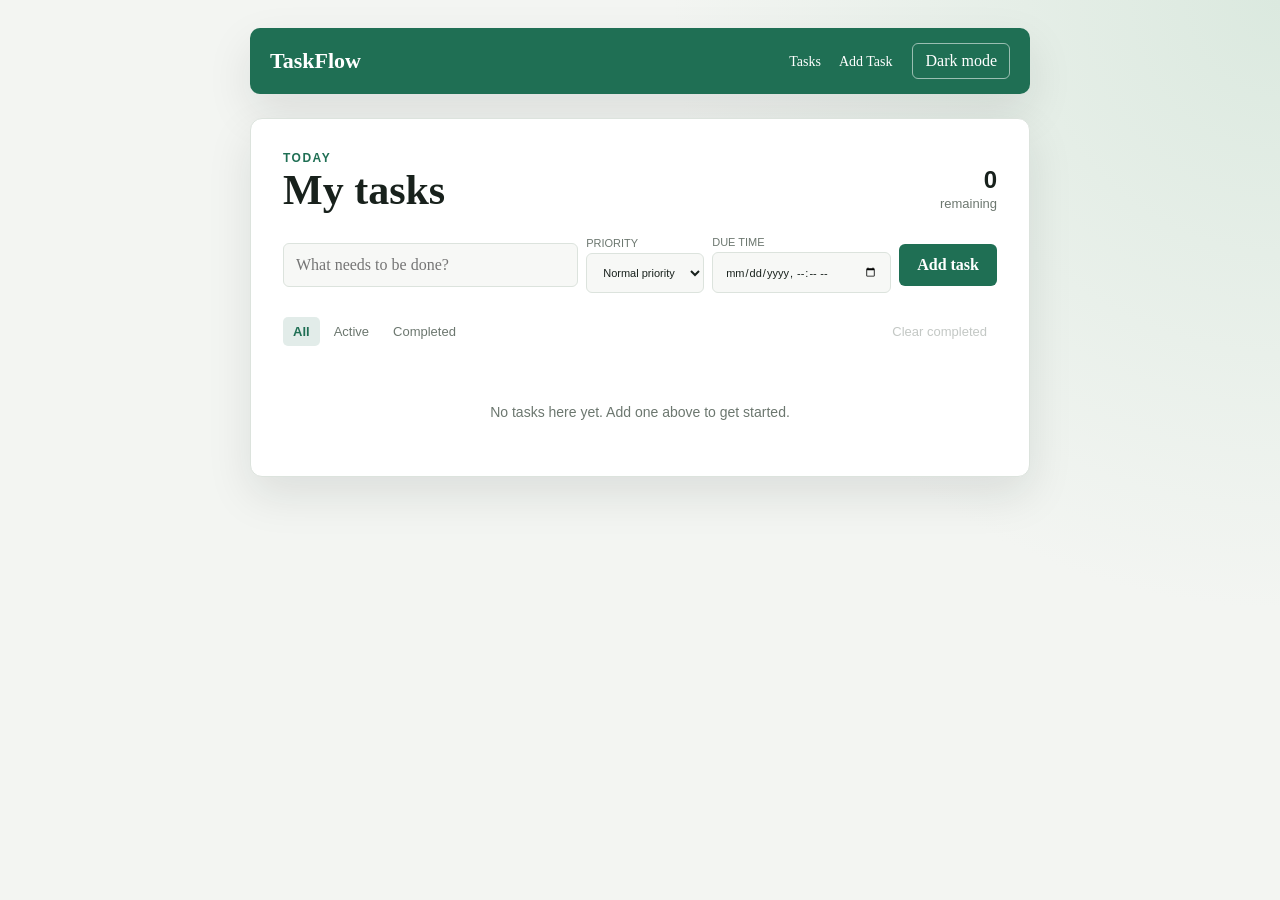
<file: index.html>
<!DOCTYPE html>
<html lang="en">
<head>
  <meta charset="UTF-8">
  <meta name="viewport" content="width=device-width, initial-scale=1.0">
  <title>TaskFlow | Focused task management</title>
  <link rel="stylesheet" href="style.css">
</head>
<body>
  <div class="app-shell">
    <nav class="navbar" aria-label="Main navigation">
      <a class="brand" href="#top">TaskFlow</a>
      <div class="nav-actions">
        <ul class="nav-links">
          <li><a href="#task-list">Tasks</a></li>
          <li><a href="#task-input">Add Task</a></li>
        </ul>
        <button id="theme-btn" class="icon-btn" type="button" aria-label="Switch to dark mode" title="Switch theme">Dark mode</button>
      </div>
    </nav>
    <main class="todo-container" id="top">
      <header class="list-header">
        <div><p class="eyebrow">Today</p><h1>My tasks</h1></div>
        <div class="stats" aria-live="polite"><strong id="remaining-count">0</strong><span>remaining</span></div>
      </header>
      <div class="input-section">
        <input type="text" id="task-input" placeholder="What needs to be done?" maxlength="160" autocomplete="off" aria-label="New task">
        <label class="priority-control">Priority<select id="priority-input" aria-label="Task priority"><option value="normal">Normal priority</option><option value="high">High priority</option><option value="low">Low priority</option></select></label>
        <label class="priority-control">Due time<input type="datetime-local" id="due-input" aria-label="Task due time"></label>
        <button id="add-btn" type="button">Add task</button>
      </div>
      <div class="toolbar">
        <div class="filters" role="group" aria-label="Filter tasks"><button class="filter-btn active" data-filter="all" type="button">All</button><button class="filter-btn" data-filter="active" type="button">Active</button><button class="filter-btn" data-filter="completed" type="button">Completed</button></div>
        <button id="clear-completed" class="text-btn" type="button">Clear completed</button>
      </div>
      <ul id="task-list" aria-live="polite"></ul>
      <p id="empty-state" class="empty-state">No tasks here yet. Add one above to get started.</p>
    </main>
  </div>

  <script>
    const taskInput = document.getElementById('task-input');
    const addBtn = document.getElementById('add-btn');
    const priorityInput = document.getElementById('priority-input');
    const dueInput = document.getElementById('due-input');
    const taskList = document.getElementById('task-list');
    const remainingCount = document.getElementById('remaining-count');
    const emptyState = document.getElementById('empty-state');
    const clearCompleted = document.getElementById('clear-completed');
    const themeBtn = document.getElementById('theme-btn');
    let activeFilter = 'all';
    let tasks = [];
    let countdownInterval;

    function openDatabase() {
      return new Promise((resolve, reject) => {
        const request = indexedDB.open('taskflow-database', 1);
        request.onupgradeneeded = () => request.result.createObjectStore('tasks', { keyPath: 'id' });
        request.onsuccess = () => resolve(request.result);
        request.onerror = () => reject(request.error);
      });
    }

    async function loadTasks() {
      try {
        const database = await openDatabase();
        const storedTasks = await new Promise((resolve, reject) => {
          const request = database.transaction('tasks', 'readonly').objectStore('tasks').getAll();
          request.onsuccess = () => resolve(request.result);
          request.onerror = () => reject(request.error);
        });
        if (storedTasks.length) return storedTasks;
        const legacyTasks = JSON.parse(localStorage.getItem('taskflow-tasks')) || [];
        if (legacyTasks.length) await saveTasks(legacyTasks);
        return legacyTasks;
      } catch (error) {
        try { return JSON.parse(localStorage.getItem('taskflow-tasks')) || []; } catch (fallbackError) { return []; }
      }
    }

    async function saveTasks(tasksToSave = tasks) {
      try {
        const database = await openDatabase();
        const transaction = database.transaction('tasks', 'readwrite');
        const store = transaction.objectStore('tasks');
        store.clear();
        tasksToSave.forEach(task => store.put(task));
        await new Promise((resolve, reject) => {
          transaction.oncomplete = resolve;
          transaction.onerror = () => reject(transaction.error);
        });
      } catch (error) {
        localStorage.setItem('taskflow-tasks', JSON.stringify(tasksToSave));
      }
    }

    function renderTasks() {
      const visibleTasks = tasks.filter(task => activeFilter === 'all' || (activeFilter === 'completed' ? task.completed : !task.completed));
      taskList.innerHTML = '';
      visibleTasks.forEach(renderTaskElement);
      remainingCount.textContent = tasks.filter(task => !task.completed).length;
      emptyState.hidden = visibleTasks.length > 0;
      emptyState.textContent = tasks.length === 0 ? 'No tasks here yet. Add one above to get started.' : 'No tasks match this filter.';
      clearCompleted.disabled = !tasks.some(task => task.completed);
    }

    function renderTaskElement(task) {
      const li = document.createElement('li');
      li.className = `task-item priority-${task.priority} ${task.completed ? 'completed' : ''}`;
      li.dataset.id = task.id;

      const check = document.createElement('button');
      check.className = 'check-btn'; check.type = 'button'; check.dataset.action = 'toggle';
      check.setAttribute('aria-label', task.completed ? 'Mark task active' : 'Mark task complete');
      check.textContent = task.completed ? '✓' : '';

      const taskText = document.createElement('span');
      taskText.className = 'task-text';
      taskText.textContent = task.text;
      taskText.title = 'Double-click to edit';
      taskText.addEventListener('dblclick', () => startEditing(task, li));

      const priority = document.createElement('span');
      priority.className = 'priority-label';
      priority.textContent = { none: 'No priority', p1: 'High priority', p2: 'Normal priority', p3: 'Low priority', normal: 'Normal priority', high: 'High priority', low: 'Low priority' }[task.priority] || 'Normal priority';

      const content = document.createElement('div'); content.className = 'task-content';
      const due = document.createElement('span');
      due.className = 'task-due';
      due.dataset.due = task.dueAt || '';
      content.append(taskText, priority, due);
      const actions = document.createElement('div'); actions.className = 'task-actions';
      const editBtn = document.createElement('button');
      editBtn.className = 'row-btn'; editBtn.type = 'button'; editBtn.dataset.action = 'edit'; editBtn.textContent = 'Edit';
      const deleteBtn = document.createElement('button');
      deleteBtn.className = 'row-btn delete-btn'; deleteBtn.type = 'button'; deleteBtn.dataset.action = 'delete'; deleteBtn.textContent = 'Delete';
      actions.append(editBtn, deleteBtn);
      li.append(check, content, actions);
      taskList.appendChild(li);
    }

    function startEditing(task, li) {
      const input = document.createElement('input'); input.className = 'edit-input'; input.value = task.text; input.maxLength = 160;
      const text = li.querySelector('.task-text'); text.replaceWith(input); input.focus(); input.select();
      const finish = () => { const value = input.value.trim(); if (value) task.text = value; saveTasks(); renderTasks(); };
      input.addEventListener('blur', finish, { once: true });
      input.addEventListener('keydown', event => { if (event.key === 'Enter' || event.key === 'Escape') input.blur(); });
    }

    function addTask() {
      const text = taskInput.value.trim();
      if (!text) return;
      tasks.unshift({ id: crypto.randomUUID ? crypto.randomUUID() : String(Date.now()), text, priority: priorityInput.value, dueAt: dueInput.value ? new Date(dueInput.value).toISOString() : null, completed: false });
      saveTasks(); renderTasks(); taskInput.value = ''; dueInput.value = ''; taskInput.focus();
    }

    function updateTask(id, action) {
      const task = tasks.find(item => item.id === id);
      if (!task) return;
      if (action === 'toggle') task.completed = !task.completed;
      if (action === 'delete') tasks = tasks.filter(item => item.id !== id);
      if (action === 'edit') return startEditing(task, document.querySelector(`[data-id="${id}"]`));
      saveTasks(); renderTasks();
    }

    taskList.addEventListener('click', event => {
      if (event.target.dataset.action) updateTask(event.target.closest('.task-item').dataset.id, event.target.dataset.action);
    });
    document.querySelector('.filters').addEventListener('click', event => {
      if (!event.target.matches('.filter-btn')) return;
      activeFilter = event.target.dataset.filter;
      document.querySelectorAll('.filter-btn').forEach(button => button.classList.toggle('active', button === event.target));
      renderTasks();
    });
    clearCompleted.addEventListener('click', () => { tasks = tasks.filter(task => !task.completed); saveTasks(); renderTasks(); });
    addBtn.addEventListener('click', addTask);
    taskInput.addEventListener('keydown', event => { if (event.key === 'Enter') addTask(); });
    themeBtn.addEventListener('click', () => {
      const dark = document.body.classList.toggle('dark-mode');
      localStorage.setItem('taskflow-theme', dark ? 'dark' : 'light');
      themeBtn.textContent = dark ? 'Light mode' : 'Dark mode';
      themeBtn.setAttribute('aria-label', dark ? 'Switch to light mode' : 'Switch to dark mode');
    });
    if (localStorage.getItem('taskflow-theme') === 'dark') { document.body.classList.add('dark-mode'); themeBtn.textContent = 'Light mode'; themeBtn.setAttribute('aria-label', 'Switch to light mode'); }

    function formatDueTime(dueAt) {
      const remaining = new Date(dueAt).getTime() - Date.now();
      if (remaining <= 0) return 'Overdue';
      const minutes = Math.floor(remaining / 60000);
      const days = Math.floor(minutes / 1440);
      const hours = Math.floor((minutes % 1440) / 60);
      const shortMinutes = minutes % 60;
      if (days) return `${days}d ${hours}h left`;
      if (hours) return `${hours}h ${shortMinutes}m left`;
      return `${Math.max(1, shortMinutes)}m left`;
    }

    function formatDueDate(dueAt) {
      return new Date(dueAt).toLocaleString([], {
        month: 'numeric', day: 'numeric', year: 'numeric',
        hour: 'numeric', minute: '2-digit', hour12: true
      });
    }

    function updateCountdowns() {
      document.querySelectorAll('.task-due').forEach(element => {
        if (!element.dataset.due) { element.hidden = true; return; }
        element.hidden = false;
        element.textContent = `Due ${formatDueDate(element.dataset.due)} (${formatDueTime(element.dataset.due)})`;
        element.classList.toggle('overdue', new Date(element.dataset.due).getTime() <= Date.now());
      });
    }

    loadTasks().then(loadedTasks => {
      tasks = loadedTasks;
      renderTasks();
      updateCountdowns();
      countdownInterval = setInterval(updateCountdowns, 30000);
    });
  </script>
</body>
</html>
</file>
<file: style.css>
:root { --bg: #f3f5f2; --panel: #fff; --surface: #f7f8f6; --text: #18211c; --muted: #6c776f; --line: #dce3dd; --accent: #1f6f54; --accent-strong: #17543f; --danger: #b84b4b; --shadow: 0 18px 45px rgba(24, 33, 28, .1); font-family: Georgia, 'Times New Roman', serif; }
* { box-sizing: border-box; }
body { min-height: 100vh; margin: 0; padding: 28px 20px; color: var(--text); background: radial-gradient(circle at top right, #dbe9df 0, var(--bg) 38rem); transition: background .25s, color .25s; }
body.dark-mode { --bg: #141916; --panel: #202721; --surface: #29332b; --text: #edf5ef; --muted: #a8b5aa; --line: #3a493e; --accent: #82c69d; --accent-strong: #a8e1ba; --danger: #f18888; --shadow: 0 18px 45px rgba(0, 0, 0, .25); background: radial-gradient(circle at top right, #263c2d 0, var(--bg) 38rem); }
button, input, select { font: inherit; } button { cursor: pointer; }
.app-shell { width: 100%; max-width: 780px; margin: auto; }
.navbar { display: flex; justify-content: space-between; align-items: center; gap: 20px; padding: 15px 20px; margin-bottom: 24px; color: #fff; background: var(--accent); border-radius: 10px; box-shadow: var(--shadow); }
.brand { color: #fff; font-size: 22px; font-weight: bold; text-decoration: none; }
.nav-actions, .nav-links, .toolbar, .filters, .input-section, .task-actions { display: flex; align-items: center; }
.nav-actions { gap: 20px; } .nav-links { gap: 18px; padding: 0; margin: 0; list-style: none; } .nav-links a { color: #fff; font-size: 14px; text-decoration: none; }
.icon-btn { padding: 8px 12px; color: #fff; background: transparent; border: 1px solid rgba(255,255,255,.55); border-radius: 6px; }
.todo-container { padding: 32px; background: var(--panel); border: 1px solid var(--line); border-radius: 12px; box-shadow: var(--shadow); }
.list-header { display: flex; justify-content: space-between; align-items: end; margin-bottom: 25px; } .eyebrow { margin: 0 0 4px; color: var(--accent); font: bold 12px Arial, sans-serif; letter-spacing: 1.5px; text-transform: uppercase; }
h1 { margin: 0; font-size: clamp(28px, 6vw, 42px); line-height: 1; } .stats { display: grid; gap: 2px; color: var(--muted); font: 13px Arial, sans-serif; text-align: right; } .stats strong { color: var(--text); font-size: 24px; }
.input-section { gap: 8px; margin-bottom: 24px; } #task-input, #priority-input, #due-input, .edit-input { min-width: 0; padding: 12px; color: var(--text); background: var(--surface); border: 1px solid var(--line); border-radius: 6px; outline: none; } #task-input { flex: 1; } .priority-control { display: grid; gap: 4px; color: var(--muted); font: 11px Arial, sans-serif; text-transform: uppercase; }
#task-input:focus, #priority-input:focus, #due-input:focus, .edit-input:focus { border-color: var(--accent); } #add-btn { padding: 12px 18px; color: #fff; background: var(--accent); border: 0; border-radius: 6px; font-weight: bold; } #add-btn:hover { background: var(--accent-strong); }
.toolbar { justify-content: space-between; gap: 12px; margin-bottom: 14px; } .filters { gap: 4px; } .filter-btn, .text-btn, .row-btn { padding: 7px 10px; color: var(--muted); background: transparent; border: 0; border-radius: 5px; font: 13px Arial, sans-serif; } .filter-btn.active { color: var(--accent); background: color-mix(in srgb, var(--accent) 13%, transparent); font-weight: bold; } .text-btn:disabled { cursor: not-allowed; opacity: .4; }
#task-list { display: grid; gap: 9px; padding: 0; margin: 0; list-style: none; } .task-item { display: flex; align-items: center; gap: 11px; padding: 14px; background: var(--surface); border: 1px solid var(--line); border-left: 4px solid var(--accent); border-radius: 7px; animation: taskReveal .2s ease both; } .task-item.priority-p1, .task-item.priority-high { border-left-color: #c76a4b; } .task-item.priority-p3, .task-item.priority-low { border-left-color: #7d9ca4; } .task-item.completed { opacity: .65; } .task-item.completed .task-text { text-decoration: line-through; }
.check-btn { flex: 0 0 22px; width: 22px; height: 22px; padding: 0; color: #fff; background: transparent; border: 1px solid var(--muted); border-radius: 50%; } .completed .check-btn { background: var(--accent); border-color: var(--accent); } .task-content { flex: 1; min-width: 0; } .task-text { display: block; overflow-wrap: anywhere; font-size: 17px; } .priority-label, .task-due { display: block; margin-top: 4px; color: var(--muted); font: 10px Arial, sans-serif; text-transform: uppercase; } .task-due.overdue { color: var(--danger); font-weight: bold; } .task-actions { gap: 2px; } .row-btn:hover { color: var(--text); background: var(--line); } .delete-btn:hover { color: var(--danger); } .edit-input { width: 100%; }
.empty-state { padding: 30px 10px 10px; color: var(--muted); font: 14px Arial, sans-serif; text-align: center; } .empty-state[hidden] { display: none; }
@keyframes taskReveal { from { opacity: 0; transform: translateY(5px); } to { opacity: 1; transform: translateY(0); } }
@media (max-width: 580px) { body { padding: 14px 10px; } .navbar, .nav-actions { align-items: flex-start; } .navbar { flex-direction: column; } .nav-actions { width: 100%; justify-content: space-between; } .todo-container { padding: 22px 16px; } .input-section { align-items: stretch; flex-wrap: wrap; } #task-input { flex-basis: 100%; } #priority-input, #due-input, #add-btn { flex: 1; } .task-actions { flex-direction: column; align-items: stretch; } }
@media (prefers-reduced-motion: reduce) { *, *::before, *::after { animation: none !important; transition: none !important; } }
</file>
